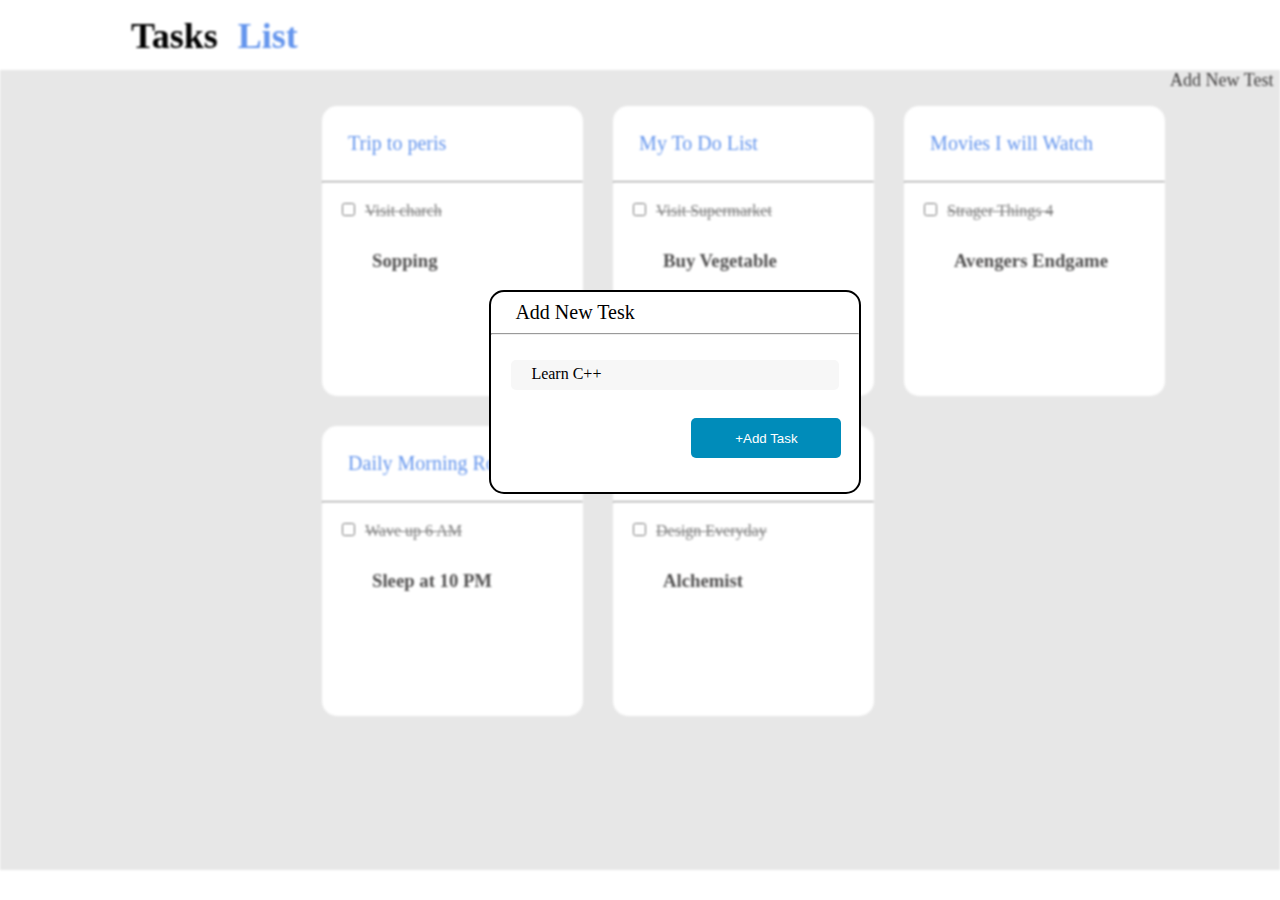
<file: index1.html>
<!DOCTYPE html>
<html lang="en">
<head>
    <meta charset="UTF-8">
    <meta http-equiv="X-UA-Compatible" content="IE=edge">
    <meta name="viewport" content="width=device-width, initial-scale=1.0">
    <link rel="stylesheet" href="style.css">
    <title>Add New Test</title>
</head>
<body>
    <div class="blur">
        <div class="container">
            <div class="nav">
                <h1 class="peram">Tasks<span>List</span></h1>    
           </div> 
            <div class="mainbox"> 
                <div class="icon">
                    <a href="./index1.html" class="ancor"><i class="fa-sharp fa-solid fa-lg fa-circle-plus"></i>Add New Test</a>
                </div>
    
               <div class="box">
    
                
                <div class="item">
                    <a href="trip.html" class="tpa"><p class="peram1">Trip to peris</p></a>
                    <hr>
                    <input type="checkbox" class="input"><del class="del">Visit charch</del><br>
                    <h3>Sopping</h3>
                  </div>
                   </a>
                  <div class="item1">
                      <p class="peram1">My To Do List</p>
                      <hr>
                      <input type="checkbox" class="input"><del class="del">Visit Supermarket</del><br>
                      <h3>Buy Vegetable</h3>
                  </div>
      
                  <div class="item1">
                      <p class="peram1">Movies I will Watch</p>
                      <hr>
                      <input type="checkbox" class="input"><del class="del">Strager Things 4</del><br>
                      <h3>Avengers Endgame</h3>
                  </div>
      
                  <div class="item3">
                      <p class="peram1">Daily Morning Routine...</p>
                      <hr>
                      <input type="checkbox" class="input"><del class="del">Wave up 6 AM</del><br>
                      <h3>Sleep at 10 PM</h3>
                  </div>
      
                  <div class="item4">
                      <p class="peram1">Book to Read</p>
                      <hr>
                      <input type="checkbox" class="input"><del class="del">Design Everyday</del><br>
                      <h3>Alchemist</h3>
                  </div>
      
               </div>
                
            </div>    
        </div>
    </div>
    
    <div class="container1">
        <div class="box1">
            <div class="item5">
              <p class="peram2">Add New Tesk</p>
              <hr>
              <div>
              <div class="item6">
                <p style=" margin-left: 15px; padding: 5px;">Learn C++</p>
            </div>
            <button>+Add Task</button>
        </div>        
    </div>
</body>
</html>
</file>
<file: style.css>
*{
    padding: 0;
    margin: 0;
}
.nav{
    margin-left: 0px;
    margin-right: 1px;
    height: 70px;
    background-color: #FFFFFF;
}

.peram{
    font-size: 36px;
    margin-left: 116px;
    padding: 15px;
}
span{
    word-spacing: 5px;
    margin-left: 8px;
    padding: 12px;
    color: cornflowerblue;
   
}
.mainbox{
    background-color: #67676729;
    height: 800px;
}
 
.peram1{
    font-size: 20px;
    padding: 10%;
    font-size: 20px;
    color: cornflowerblue;
       
}
.fa-sharp{
    padding: 20px;
    width: 10px;
    
}
.ancor{
    text-decoration: none;
    font-size: large;
    color: rgb(61, 59, 59);
    margin-left: 1110px;
    margin-top: 10px;  
}
.box{
    position: relative;
    display: flex;
    flex-wrap: wrap;
    width: 980px;
    height: 600px;
    margin-left: 245px;
       
}
.item{
    border: 2px;
    width: 261px;
    height: 290px;
    background-color:  #FFFFFF;
    margin: 15px;
    border-radius: 15px;
    margin-top: 15px;
    margin-left: 77px; 
    
    
    
}
.item:hover{
      box-shadow: 3px 0px 7px 5px  #d2cdcd;
}
.item1{
    border: 2px;
    width: 261px;
    height: 290px;
    background-color:  #FFFFFF;
    border-radius: 15px;
    margin-top: 20px;
    margin: 15px; 
}
.item1:hover{
    box-shadow: 3px 0px 7px 5px  #d2cdcd;
}
.item2{
    border: 2px;
    width: 261px;
    height: 290px;
    background-color:  #FFFFFF;
    border-radius: 15px;
    margin-top: 20px;
    margin: 20px; 
}
.item2:hover{
    box-shadow: 3px 0px 7px 5px  #d2cdcd;
}
.item3{
    border: 2px;
    width: 261px;
    height: 290px;
    background-color:  #FFFFFF;
    border-radius: 15px;
    margin-top: 15px;
    margin: 15px;
    margin-left: 77px;
}
.item3:hover{
    box-shadow: 3px 0px 7px 5px  #d2cdcd;
}
.item4{
    border: 2px;
    width: 261px;
    height: 290px;
    background-color:  #FFFFFF;
    border-radius: 15px;
    margin-top: 20px;
    margin: 15px;
    margin-right: 80px;
}
.item4:hover{
    box-shadow: 3px 0px 7px 5px  #d2cdcd;
}
.input{
    margin-left: 20px;
    margin-top: 20px;   
}
.del{
    margin-left: 10px;
    color: gray;
}
h3{
    margin-left: 50px;
    margin-top: 30px;
    color: rgb(81, 80, 80);
} 
.tpa{
    text-decoration: none;
}

/* index2.html */

 .box1{
    justify-content: center;
    
    
} 
.item5{
    width: 368px;
    height: 200px;
    background-color: white;
    margin-top: 200px;
    margin-left: 3px;
    border-radius: 15px;
    border: 2px solid black;
    position: absolute;
    top: 10%;
    left: 38%;
}
.item6{
    width: 328px;
    border-radius: 5px;
    height: 30px;
    position: relative;
    left: 20px;
    top: 25px;
    background-color: #F7F7F7;
}
button{
    background-color: #008CBA;
    color: white;
    width: 150px;
    height: 40px;
    margin-top: 53px;
    margin-left: 200px;
    border: none;
    border-radius: 5px;
   
}
.peram2{
 font-size: 20px;
 padding: 9px;
 margin-left: 15px;
}
.blur{
    filter: blur(1px);
}

/* Trip.html page */

.container2{
    background-color: #67676729;
    height: 700px;
    justify-content: center;
    align-items: center;

}
.item7{
    border: 2px;
    width: 261px;
    height: 290px;
    background-color:  #FFFFFF;
    margin: 15px;
    border-radius: 15px;
    margin-left: 40%;
    
}
.backtrip{
    text-decoration: none;
    font-size: large;
    color: rgb(61, 59, 59);
    margin-left: 550px;
    margin-top: 20px;
}
.ancortrip{
    text-decoration: none;
    font-size: large;
    color: rgb(61, 59, 59);
    margin-left: 215px;
    margin-top: 20px;
}
.fa-solid{
    margin: 10px;
}
.blur{
    filter: blur(1px);
}
.fa-cog{
    color: #008CBA;

}
</file>
